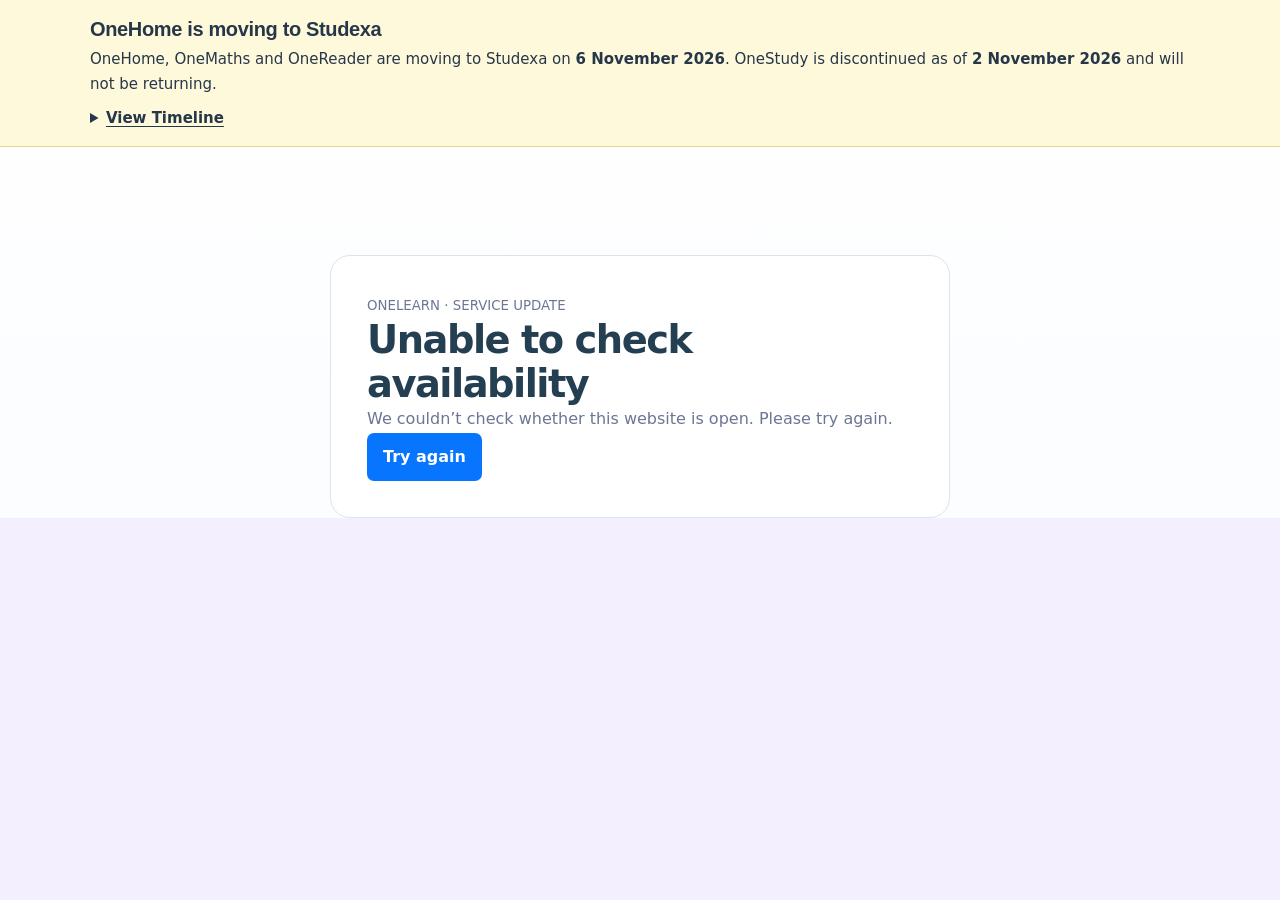
<file: index.html>
<!doctype html><html lang="en"><head><meta charset="utf-8"><meta name="viewport" content="width=device-width,initial-scale=1"><title>OneHome · Your learning space</title><link rel="icon" href="ui-home.svg"><link rel="stylesheet" href="home.css?v=11.1"><link rel="stylesheet" href="trio.css?v=11.1"><link rel="stylesheet" href="shared-world.css?v=11.1"><link rel="stylesheet" href="refresh.css?v=11.1"><style>#oh-move{background:#fff9dc;color:#263749;border-bottom:1px solid #e6d689;font:15px/1.55 system-ui,sans-serif;padding:16px max(20px,calc((100vw - 1100px)/2))}#oh-move h2{font:700 20px/1.3 system-ui;margin:0 0 5px;color:inherit}#oh-move p{color:inherit;margin:4px 0 10px}#oh-move summary{width:fit-content;cursor:pointer;font-weight:700;text-decoration:underline;text-underline-offset:3px}#oh-move summary:focus-visible{outline:3px solid #345674;outline-offset:3px}#oh-move ol{padding:0;margin:18px 0 18px 10px;list-style:none}#oh-move li{border-left:3px solid #efc800;position:relative;padding:0 0 18px 22px}#oh-move li:last-child{border-color:transparent;padding-bottom:0}#oh-move li:before{content:'';position:absolute;left:-10px;top:3px;width:11px;height:11px;background:#fbdc09;border:3px solid #fff395;border-radius:50%;box-sizing:content-box}#oh-move time{display:block;font-weight:700}#oh-move a{color:#254e72;text-decoration:underline}</style></head><body><section id="oh-move" aria-labelledby="oh-move-title"><h2 id="oh-move-title">OneHome is moving to Studexa</h2><p>OneHome, OneMaths and OneReader are moving to Studexa on <strong>6 November 2026</strong>. OneStudy is discontinued as of <strong>2 November 2026</strong> and will not be returning.</p><details><summary>View Timeline</summary><ol><li><time datetime="2026-11-02">2 November 2026</time>OneStudy is discontinued permanently. It will not move to Studexa.</li><li><time datetime="2026-11-03">3 November 2026</time>The original OneReader website closes. Reading continues as Studexa Reading.</li><li><time datetime="2026-11-04">4 November 2026</time>The original OneMaths website closes. Maths continues as Studexa Maths.</li><li><time datetime="2026-11-05">5 November 2026</time>The original OneHome hub closes.</li><li><time datetime="2026-11-06">6 November 2026</time>Transfer to Studexa: use your existing school account for Maths and Reading.</li></ol><p>Your Maths and Reading homework and saved progress stay with your existing school account.</p><a href="https://studexa-learning.github.io/Studexa-Maths/">Studexa Maths</a> · <a href="https://studexa-learning.github.io/Studexa-Reading/">Studexa Reading</a></details></section><div id="app"><p style="padding:40px">Opening ONE HOME…</p></div><div id="toast" role="status" aria-live="polite"></div><script src="config.js?v=11.1"></script><script defer src="legacy-status.js?v=timeline1" data-system="OneHome" data-source="startup.js?v=11.1" data-module="no" data-entry="home.mjs"></script></body></html>
</file>
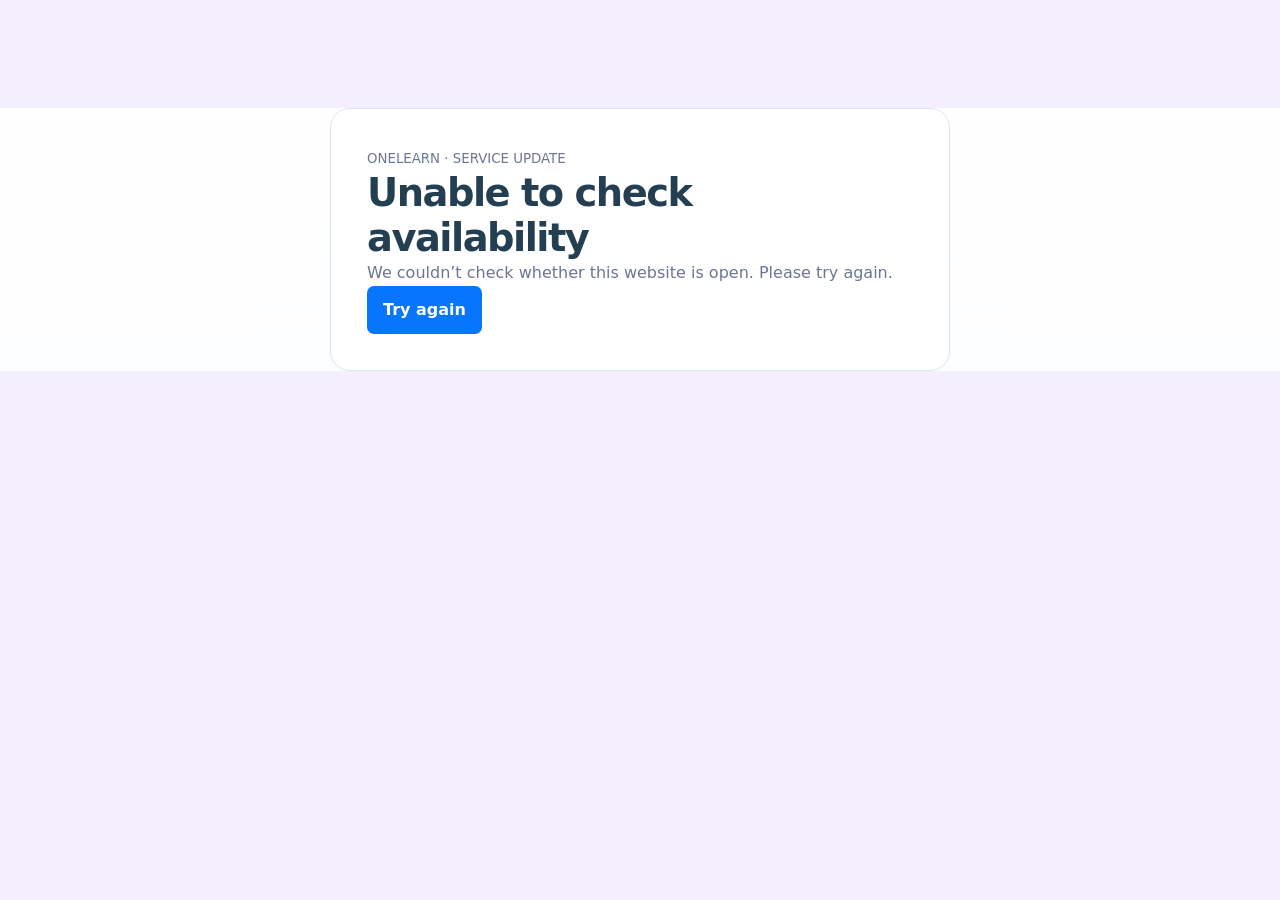
<file: home.html>
<!doctype html><html lang="en"><head><meta charset="utf-8"><meta name="viewport" content="width=device-width,initial-scale=1"><title>OneHome · Your learning space</title><link rel="icon" href="ui-home.svg"><link rel="stylesheet" href="home.css?v=11.1"><link rel="stylesheet" href="trio.css?v=11.1"><link rel="stylesheet" href="refresh.css?v=11.1"></head><body><div id="app"><p style="padding:40px">Opening ONE HOME…</p></div><div id="toast" role="status" aria-live="polite"></div><script src="config.js?v=11.1"></script><script defer src="legacy-status.js" data-system="OneHome" data-source="startup.js?v=11.1" data-module="no" data-entry="home.mjs"></script></body></html>
</file>
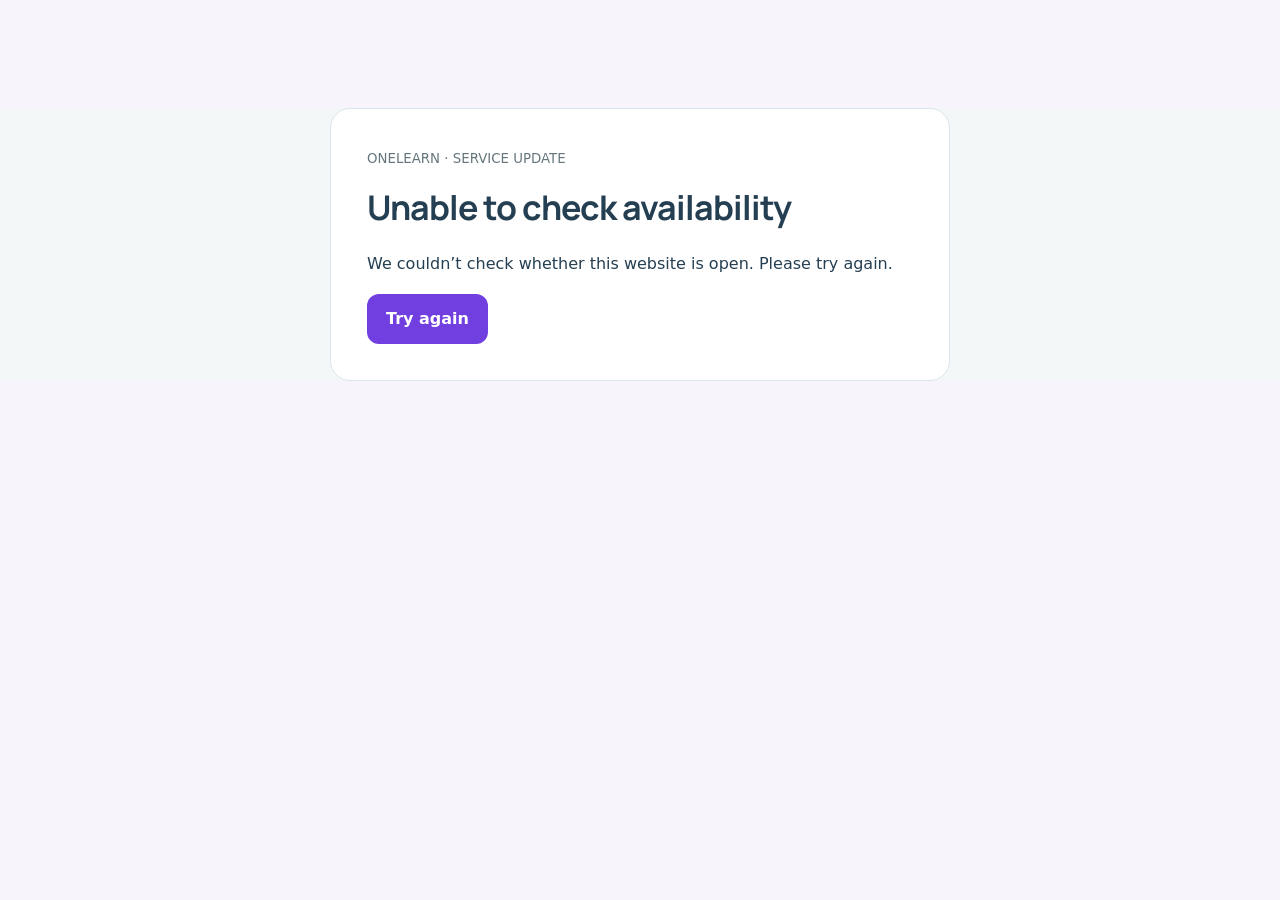
<file: legacy.html>
<!doctype html><html lang="en"><head><meta charset="utf-8"><meta name="viewport" content="width=device-width,initial-scale=1"><title>OneHome · Homework, made yours</title><link rel="icon" href="logo.svg"><link rel="stylesheet" href="styles.css"><link rel="stylesheet" href="platform.css"></head><body data-entry="app.mjs"><div id="app"></div><div id="toast" role="status"></div><script src="config.js"></script><script defer src="legacy-status.js" data-system="OneHome" data-source="boot.mjs" data-module="yes"></script></body></html>
</file>
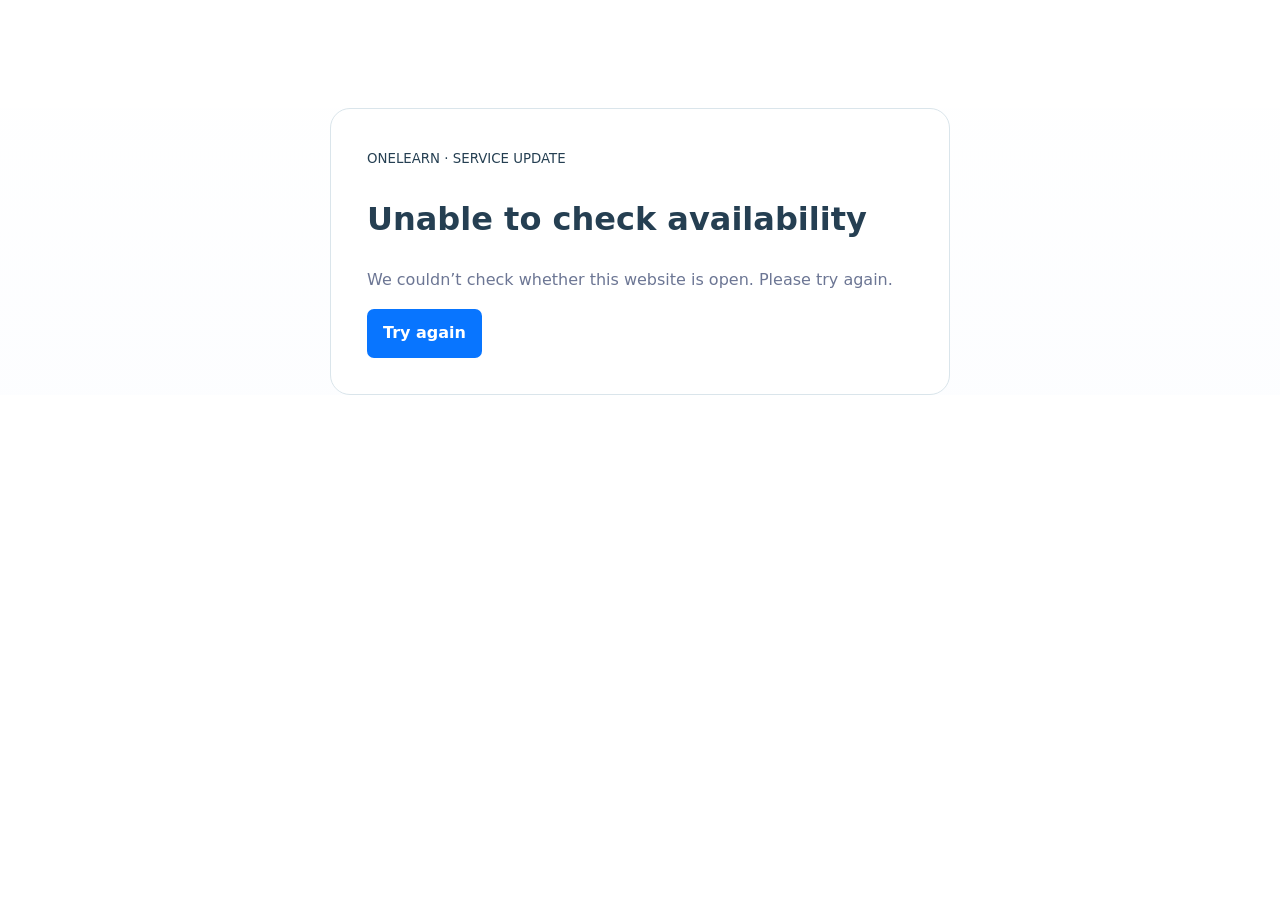
<file: setup.html>
<!doctype html><html lang="en-GB"><head><meta charset="utf-8"><meta name="viewport" content="width=device-width,initial-scale=1"><title>OneHome · School setup</title><link rel="icon" href="platform-logo.svg"><link rel="stylesheet" href="platform.css"><link rel="stylesheet" href="refresh.css?v=11"></head><body ><div id="app"></div><script src="config.js"></script><script defer src="legacy-status.js" data-system="OneHome" data-source="setup.mjs" data-module="yes"></script></body></html>
</file>
<file: home.css>
:root{font-family:'DM Sans',system-ui,sans-serif;color:#27133f;background:#f4efff;--purple:#6924e5;--muted:#706284;--line:#e7dcf7;--paper:#fff;--shadow:0 12px 40px #40206708}*{box-sizing:border-box}body{margin:0}button,input,select,textarea{font:inherit}button,a,input,select,textarea{touch-action:manipulation}button{cursor:pointer;border:0;border-radius:24px;padding:12px 20px;background:var(--purple);color:#fff;font-weight:600;transition:background .12s}button:hover{background:#5420b6}button:disabled{opacity:.5;cursor:not-allowed}button.secondary{background:#ede5ff;color:#5125a1}button.quiet{background:transparent;color:#573383;border:1px solid var(--line)}a{color:#6126c2}button:focus-visible,a:focus-visible,input:focus-visible,select:focus-visible,textarea:focus-visible{outline:3px solid #2d71d5;outline-offset:3px}h1,h2,h3,p{margin:0}h1{font-size:clamp(28px,3vw,43px);letter-spacing:-1.5px;line-height:1.15}h2{font-size:21px;letter-spacing:-.4px}h3{font-size:17px}p{line-height:1.65;color:var(--muted)}small,.muted{color:var(--muted)}.shell{display:grid;grid-template-columns:230px minmax(0,1fr);min-height:100vh}.side{padding:25px 16px;background:#eee7fb;border-right:1px solid #e4d7f7;display:flex;flex-direction:column;gap:28px;position:sticky;top:0;height:100vh}.brand{width:175px;max-height:135px;object-fit:contain;display:block;margin:0 auto}.side nav{display:grid;gap:7px}.side nav button{text-align:left;border-radius:15px;color:#634c85;background:transparent;font-weight:500;padding:13px 12px;display:flex;align-items:center;gap:12px}.side nav button.active{background:#dfcffb;color:#49209c;font-weight:700}.icon{width:24px;height:24px;vertical-align:middle;flex-shrink:0}.side small{margin-top:auto;font-size:12px;line-height:1.6}.main{padding:28px 35px 50px;max-width:1550px;width:100%;margin:auto}.top{display:flex;justify-content:space-between;align-items:center;gap:14px;margin-bottom:32px}.top .actions{display:flex;align-items:center;gap:8px}.avatar{width:40px;height:40px;background:#e4d1ff;border-radius:50%;display:grid;place-items:center}.eyebrow{font-size:12px;letter-spacing:1.8px;text-transform:uppercase;color:#77519e;font-weight:700}.page-title{margin:12px 0 25px;display:flex;justify-content:space-between;gap:18px;align-items:center}.page-title p{margin-top:8px}.grid{display:grid;grid-template-columns:repeat(2,minmax(0,1fr));gap:20px}.three{grid-template-columns:repeat(3,minmax(0,1fr))}.card{padding:25px;background:var(--paper);border:1px solid #ffffff;border-radius:24px;box-shadow:var(--shadow);min-width:0}.card h2,.card h3{margin-bottom:12px}.card p+button,.card p+a{margin-top:15px}.stat{display:flex;align-items:center;gap:17px}.stat strong{display:block;font-size:36px}.stat img{width:45px;height:45px;background:#eee4ff;border-radius:16px;padding:8px}.service{display:flex;align-items:center;gap:22px;background:linear-gradient(120deg,#e9dbff,#f7f1ff);min-height:205px;border:1px solid white}.service.maths{background:linear-gradient(120deg,#dfeafb,#eee5ff)}.service>img{width:84px;height:84px;padding:17px;background:#ffffff88;border-radius:23px}.service h2{font-size:28px}.service button{margin-top:18px}.stack{display:grid;gap:20px}.space{margin-top:22px}.row{display:flex;align-items:center;justify-content:space-between;gap:15px;padding:15px 0;border-bottom:1px solid #f0e9f9}.row:last-child{border-bottom:0}.row b{display:block}.badge{display:inline-block;border-radius:16px;background:#eee4ff;color:#5c299e;font-size:12px;padding:6px 11px;font-weight:600}.badge.green{background:#e4f6ed;color:#216647}.badge.amber{background:#fff1d5;color:#805415}.notice{background:#ece3fa;border:1px solid #decdf2;border-radius:16px;padding:16px 20px;color:#563c75;line-height:1.6;margin:16px 0}.warning{background:#fff4dc;color:#73531e}.table-scroll{overflow:auto}table{width:100%;border-collapse:collapse;font-size:14px}th,td{text-align:left;padding:14px 10px;border-bottom:1px solid #eee7f5;vertical-align:top}th{font-weight:600;color:#745c91;background:#faf7ff;white-space:nowrap}.form-grid{display:grid;grid-template-columns:1fr 1fr;gap:18px}label{display:block;font-size:14px;font-weight:600;color:#58436e;margin-bottom:7px}input,select,textarea{width:100%;padding:12px 14px;border:1px solid #dbcee9;background:white;color:#2e1a42;border-radius:12px;margin:6px 0 12px}input[type=checkbox],input[type=radio]{width:auto;margin:0 9px 0 0;accent-color:var(--purple)}textarea{min-height:110px;resize:vertical}.choices label{border:1px solid var(--line);border-radius:13px;padding:15px;font-weight:400;margin:10px 0;display:flex;align-items:center;cursor:pointer}.toolbar{display:flex;gap:10px;align-items:center;flex-wrap:wrap}.toolbar select,.toolbar input{width:auto;margin:0}.book-grid{display:grid;grid-template-columns:repeat(auto-fill,minmax(220px,1fr));gap:16px}.book{padding:21px}.cover{height:100px;border-radius:17px;background:linear-gradient(125deg,#d9c5f9,#ece5ff);display:flex;align-items:center;justify-content:space-between;padding:22px;margin-bottom:16px;font-size:26px;font-weight:700;color:#7954a8}.cover img{width:50px;height:50px}.book h3{line-height:1.4;min-height:50px}.book .badge{margin:9px 0}.reading-layout{display:grid;grid-template-columns:minmax(0,2fr) minmax(250px,1fr);gap:24px}.reading-paper{font-family:Georgia,serif;font-size:21px;line-height:1.9;background:#fffaf0;padding:40px;border-radius:20px;white-space:pre-line;color:#2d2534;max-width:74ch;margin:20px auto}.reading-paper.guide{background-image:linear-gradient(transparent 45%,#e4d4fa55 45%,#e4d4fa55 55%,transparent 55%);background-attachment:fixed}.bar{height:9px;border-radius:9px;background:#e9ddf9;overflow:hidden;margin:13px 0}.bar span{display:block;background:#9762d2;height:100%;border-radius:9px}.login{max-width:950px;margin:8vh auto;padding:30px;display:grid;grid-template-columns:1fr 1fr;gap:45px;align-items:center}.login .brand{width:240px;max-height:220px;margin:0 0 35px}.login h1{font-size:45px}.login form{padding:35px}.tabs{display:flex;gap:7px;margin-bottom:22px}.tabs button{flex:1}.empty{text-align:center;padding:35px;color:#7a658e}.footer{font-size:12px;margin-top:26px;color:#8b779e}#toast{position:fixed;bottom:22px;left:50%;transform:translateX(-50%);max-width:90vw;padding:16px 24px;background:#322143;color:white;border-radius:15px;box-shadow:0 6px 35px #0002;z-index:100;display:none}#toast.show{display:block}.feedback{padding:18px;background:#ece4fa;border-radius:15px;margin-top:16px}.mobile-menu{display:none}.assessment{max-width:950px;margin:auto}.assessment .passage{background:#fff9ef;padding:25px;line-height:1.8;white-space:pre-line;border-radius:15px;margin:20px 0}.question{border-top:1px solid var(--line);padding:22px 0}.hint{font-size:13px}.task-items{max-height:280px;overflow:auto;padding:12px;background:#faf7ff;border-radius:12px}.task-items label{font-weight:400;padding:7px}.kpis{margin-bottom:22px}.pill-link{display:inline-flex;align-items:center;gap:8px}.no-margin{margin:0}.privacy{font-size:12px;line-height:1.6}.demo-bar{background:#42205e;color:white;padding:8px 20px;display:flex;gap:12px;align-items:center;justify-content:center;flex-wrap:wrap;font-size:13px}.demo-bar button{padding:5px 12px;font-size:12px}.error{color:#9a2448}.success{color:#216647}
@media(max-width:1050px){.shell{grid-template-columns:185px minmax(0,1fr)}.main{padding:22px}.side{padding:20px 10px}.brand{width:145px}.three{grid-template-columns:1fr}.reading-layout{grid-template-columns:1fr}.service{flex-direction:column;align-items:flex-start}.top{align-items:flex-start}.top .actions{flex-wrap:wrap;justify-content:flex-end}}
@media(max-width:720px){.shell{display:block}.side{display:none;position:fixed;width:230px;z-index:20;box-shadow:15px 0 40px #30145435}.side.open{display:flex}.mobile-menu{display:inline-block}.main{padding:18px 15px 35px}.grid,.form-grid,.login{grid-template-columns:1fr}.login{margin:20px auto;gap:25px;padding:20px}.login h1{font-size:33px}.login .brand{width:175px;max-height:140px;margin-bottom:15px}.top{margin-bottom:20px}.top .school-label{max-width:150px}.page-title{display:block}.page-title button{margin-top:12px}.card{padding:20px;border-radius:20px}.reading-paper{padding:24px;font-size:20px}.service{flex-direction:row;align-items:center}.service>img{width:62px;height:62px;padding:10px}.service h2{font-size:24px}.toolbar{align-items:stretch}.toolbar input,.toolbar select{max-width:100%;flex:1}.top .actions small{display:none}}
@media(prefers-reduced-motion:reduce){*{transition:none!important;scroll-behavior:auto!important}}
.main{margin:0 auto}.brandbox{width:190px;height:155px;overflow:hidden;position:relative;flex-shrink:0;mix-blend-mode:multiply}.brandbox .brand{position:absolute;width:330px;height:330px;max-height:none;left:-70px;top:-85px}.side{gap:18px}.reading-layout>.stack{align-content:start}.login .brand{mix-blend-mode:multiply}@media(max-width:1050px){.brandbox{width:165px}.brandbox .brand{left:-82px}}

dialog{border:1px solid #e3d5f2;border-radius:24px;max-width:850px;width:90vw;max-height:85vh;padding:30px;color:#27133f}dialog::backdrop{background:#24133880}dialog p{white-space:pre-line;margin:18px 0}dialog h2{margin:18px 0}dialog details{margin:12px 0;padding:12px;background:#f4effb;border-radius:12px}
</file>
<file: trio.css>
:root{--purple:#665084;--muted:#655d70;--paper:#fffefa;--line:#e4dfeb;--shadow:0 5px 22px #42325305}body{background:#f6f4f8;color:#302b39}.side{background:#eeebf3;border-color:#e4dfeb}.main{padding:34px 42px 55px}.card{border:1px solid #e6e1e9;box-shadow:none;padding:28px}.grid,.stack{gap:24px}.space{margin-top:26px}.service{background:#eee8f5;min-height:220px}.service.maths{background:#e9eef5}.side nav button.active{background:#ded5ea;color:#49395f}.side nav button{color:#53485e}.product-brand{display:grid;grid-template-columns:48px 1fr;gap:3px 10px;text-decoration:none;color:#49365f;padding:12px 2px}.product-brand img{width:45px;height:45px;grid-row:span 2}.product-brand b{font-size:21px;align-self:end}.product-brand small{font-size:11px;margin:0}.question-layout{display:grid;grid-template-columns:minmax(0,1fr) 295px;gap:28px;align-items:start}.question-layout .assessment{width:100%;padding:38px}.math-prompt{white-space:pre-line;font-size:25px;line-height:1.65;margin:35px 0!important}.choices{display:grid;grid-template-columns:1fr 1fr;gap:12px}.choices label{margin:0;min-height:64px;background:#faf9fc}.assessment form>button{margin-top:24px}.feedback.correct{background:#e7f2e9;color:#275b37;border:1px solid #c6dfcc}.feedback.correct p{color:#365d40}.pet-card{display:flex;flex-direction:column;align-items:center;gap:14px}.pet-art{position:relative;max-width:200px}.pet-art>img{width:100%;max-height:175px}.pet-accessory{display:block;text-align:center;border-radius:20px;padding:6px 12px;color:#38313f;font-size:12px}.balance{padding:17px;background:#f0ebf6;border-radius:18px}.balance strong{display:block;font-size:36px;margin:6px 0}.balance small{display:block}.reward-art{height:70px;display:grid;place-items:center;border-radius:16px;margin-bottom:18px}.reward-art .icon{width:35px;height:35px}.reward small{line-height:1.5;display:block;min-height:44px}.confetti{position:fixed;top:22%;left:42%;font-size:35px;color:#649376;pointer-events:none;animation:celebrate 1s ease-out forwards;z-index:200}@keyframes celebrate{to{transform:translateY(-75px);opacity:0}}.reading-paper{max-width:65ch}.footer{color:#6a5f75}.book .cover{background:#e6dfed;color:#675577}.top{margin-bottom:42px}.eyebrow{color:#75618a}.badge{background:#eee9f4;color:#564365}button.secondary{background:#eae4f1;color:#514160}button:hover{background:#534267}.notice{background:#f0ebf6;color:#4f435c}.login{align-items:start}.login .stack{gap:8px}.login .stack label{margin:0}.login .stack input{margin-bottom:0}.login .stack button{width:100%}body[data-product=OneMaths]{--purple:#526981}body[data-product=OneMaths] .side{background:#eaf0f3}body[data-product=OneMaths] .side nav button.active{background:#d8e3ec}body[data-product=OneMaths] .badge{background:#e5edf3;color:#3e546b}body[data-product=OneReader]{--purple:#657761}body[data-product=OneReader] .side{background:#edf0e9}body[data-product=OneReader] .side nav button.active{background:#dce5d8}body[data-product=OneReader] .badge{background:#e8eee3;color:#41573b}@media(max-width:1100px){.main{padding:25px}.question-layout{grid-template-columns:1fr}.question-layout>aside{grid-template-columns:1fr 1fr}.question-layout .pet-art>img{max-height:115px}}@media(max-width:720px){.main{padding:18px 15px}.question-layout>aside,.choices{grid-template-columns:1fr}.question-layout .assessment{padding:22px}.math-prompt{font-size:21px;margin:24px 0!important}.card{padding:21px}.grid{gap:18px}.service{min-height:190px}.top{margin-bottom:24px}.actions .badge{display:none}}@media(prefers-reduced-motion:reduce){.confetti{display:none!important}}

.buddy-drawing{position:relative;width:180px;height:180px;margin:0 auto 18px;flex-shrink:0}.buddy-drawing>img{position:absolute;inset:0;width:100%;height:100%;object-fit:contain}.buddy-drawing .outfit-layer{pointer-events:none}.reward .buddy-drawing{width:155px;height:155px}.task-items details{padding:12px;border-bottom:1px solid #ddd}.task-items details p{max-height:140px;overflow:auto}.pet-card>div:last-child{width:100%}.pet-card .toolbar{gap:8px}.pet-card button{font-size:13px}#annualAnswer button{margin-top:20px}


.buddy-grid{display:grid;grid-template-columns:repeat(auto-fill,minmax(130px,1fr));gap:16px}.buddy-choice{display:flex;flex-direction:column;align-items:center;gap:12px;padding:16px;white-space:normal;min-height:180px}.buddy-choice img{width:115px;height:115px}.buddy-choice span{line-height:1.4;overflow-wrap:anywhere}.buddy-choice[aria-pressed=true]{outline:3px solid #7d709a;background:#ece5f4}.pet-card{gap:24px!important;align-items:center}.pet-card h2{overflow-wrap:anywhere}.pet-card>.buddy-drawing{width:160px!important;max-width:100%}.selection-list{max-height:360px;overflow:auto;display:grid;gap:12px;margin-top:18px}.selection-list label{display:flex;flex-wrap:wrap;align-items:center;gap:10px;padding:12px;border-bottom:1px solid #eee}.selection-list small{color:#5b5b62}.advent-banner{background:#e6eee7;color:#304b40;border:2px solid #acbeb0;border-radius:24px;padding:28px;text-align:center;position:relative}.advent-banner>span{font-size:30px;letter-spacing:18px;color:#8e5b4e}.advent-grid{display:grid;grid-template-columns:repeat(5,minmax(0,1fr));gap:15px}.advent-door{min-height:120px;background:#f3e7db;color:#624d43;border:1px solid #d6bda8;border-radius:16px;display:flex;flex-direction:column;align-items:center;justify-content:center;gap:10px;white-space:normal}.advent-door strong{font-size:29px}.advent-door span{font-size:13px}.advent-door:disabled{opacity:1;background:#f0efeb;color:#6b6966}.advent-door:not(:disabled){outline:3px solid #668775;background:#e4eee5;color:#304b40}.advent-door:last-child{background:#eadfae;color:#5f5031}.reading-paper{max-width:70ch;margin-inline:auto}body[data-reading-width=narrow] .reading-paper{max-width:48ch}body[data-reading-font=serif] .reading-paper{font-family:Georgia,serif}body[data-reading-font=mono] .reading-paper{font-family:Consolas,monospace}body[data-reading-letters=wide] .reading-paper{letter-spacing:.06em}body[data-motion=off] *,body[data-motion=off] *::before,body[data-motion=off] *::after{animation:none!important;transition:none!important;scroll-behavior:auto!important}button:focus-visible,input:focus-visible,select:focus-visible{outline:3px solid #77628c;outline-offset:3px}.main{min-width:0}#rosterSummary{max-height:550px;overflow:auto}
@media(max-width:720px){.advent-grid{grid-template-columns:repeat(3,minmax(0,1fr));gap:10px}.advent-door{min-height:100px}.pet-card{flex-direction:column}.buddy-grid{grid-template-columns:repeat(2,minmax(0,1fr))}.buddy-choice{min-width:0}.toolbar select{max-width:100%}}


body[data-advent=open] .side nav [data-view=advent]{border:2px solid #94aa99;background:#e4eee5;color:#304b40}body[data-advent=open] .side nav [data-view=advent]::after{content:"✦";color:#946948;margin-left:auto}

.book .secondary{margin-top:auto}.book h3{overflow-wrap:anywhere}.book-grid .book{display:flex;flex-direction:column;gap:10px}.task-items>label[hidden]{display:none!important}.toolbar>label{min-width:120px}.toolbar input,.toolbar select{max-width:250px}dialog{max-width:900px;max-height:85vh;overflow:auto}

#gcseShelf{color:#fff}

/* v7 student and teacher workspace */
.nav-extra{margin-top:16px;border-top:1px solid #ddd;padding-top:14px}.nav-extra summary{padding:12px;cursor:pointer;font-size:13px}.card h2{line-height:1.2}.card h3{line-height:1.35}.skill details{margin-top:auto}.skill .row{align-items:flex-start;gap:8px}.skill .row span{font-size:13px}.skill button{padding:9px 14px}.message-history{max-height:620px;overflow:auto}.message{padding:16px;margin-bottom:12px;border-radius:16px;background:#f2eef8;white-space:pre-wrap;overflow-wrap:anywhere}.message.teacher{background:#e9f1e6}.message small{display:block}.lesson{max-width:850px}.lesson p{line-height:1.8}.joke{font-size:20px;line-height:1.6;min-height:48px}.practice-graph{width:100%;max-width:360px;height:200px}.selection-list{max-height:420px;overflow:auto}.product-brand img{background:none}.login .brand{object-fit:contain;max-width:340px;width:100%;height:auto}#mathEditor textarea{width:100%}.side nav{max-height:calc(100vh - 210px);overflow:auto}.book .cover{background:linear-gradient(140deg,#e0d4f0,#f6f0e8);border-left:8px solid #8e6db7}.book:nth-child(3n+1) .cover{background:#dfebdf;border-color:#789573}.book:nth-child(3n+2) .cover{background:#dce9f4;border-color:#7896b4}button:focus-visible,input:focus-visible,select:focus-visible,textarea:focus-visible,summary:focus-visible{outline:3px solid #8151c9;outline-offset:3px}@media(max-width:650px){.toolbar{gap:12px}.toolbar label,.toolbar input,.toolbar select{max-width:100%;width:100%}.grid.three{grid-template-columns:1fr}.message-history{max-height:420px}.side nav{max-height:none}.card{padding:20px}.form-grid{grid-template-columns:1fr}}
</file>
<file: shared-world.css>
body[data-universal-theme],body[data-universal-theme] .shell,body[data-universal-theme] .r8-shell,body[data-universal-theme] .m9-shell{background:var(--os-background)!important}
.os-room{height:225px;position:relative;background-image:url('buddy-rooms.png');background-size:200% 200%;background-position:var(--room-x,0%) var(--room-y,0%);border-radius:20px;overflow:hidden}
.os-room-label{position:absolute;top:12px;left:12px;background:#fff9edeb;color:#363c35;padding:6px 10px;border-radius:12px;font-size:12px}
.os-room-buddy{position:absolute;width:115px;height:120px;object-fit:contain;right:16%;bottom:5%}
.os-companion{position:absolute;right:3%;bottom:8%;font-size:48px;filter:drop-shadow(0 4px 3px #0004)}
.os-pet-preview,.os-theme-preview{height:150px;border-radius:18px;display:grid;place-items:center;background:#f2efe6;font-size:72px}
.os-theme-preview span{font-size:16px;color:#25372f;background:#ffffffba;padding:12px;border-radius:12px}
.os-corner-toggle{position:fixed;right:16px;bottom:16px;z-index:30;background:#294e3e;color:#fff;border:1px solid #ffffff70;border-radius:24px;padding:11px 17px;box-shadow:0 5px 20px #0002;font:600 13px system-ui;cursor:pointer}
.os-corner-dialog{border:1px solid #dedfd5;border-radius:24px;max-width:min(470px,92vw);width:470px;background:#faf9f4;color:#293b32;padding:22px;box-shadow:0 25px 80px #0004}
.os-corner-dialog::backdrop{background:#172e2566;backdrop-filter:blur(4px)}.os-corner-dialog p{line-height:1.6}.os-close{float:right}.os-corner-dialog h2{margin-bottom:18px}
@media print{#os-shared-corner{display:none}}

.os-room[data-free="true"]{background-image:linear-gradient(145deg,#e5e7d5,#d5dfcb);background-size:100% 100%}.os-room[data-free="true"]::before{content:"";position:absolute;right:8%;bottom:5%;width:65%;height:38%;border-radius:50%;background:#b6c5a6;box-shadow:inset 0 6px 15px #ffffff50}.os-companion{width:65px;height:65px}.os-pet-preview img{max-width:130px;max-height:125px}
</file>
<file: refresh.css>
:root{--ink:#111a39;--muted:#6c7694;--accent:#0875ff;--line:#e5eaf3;--ui-tint:#f9fbff}
html{background:#fff}body,body.m9-student,body.reader-student,body[data-product]{margin:0;color:var(--ink);background:linear-gradient(#fff,var(--ui-tint)) fixed!important;font-family:Arial,Helvetica,sans-serif!important;font-size:15px}
*{box-sizing:border-box}button,input,select,textarea{font:inherit}button,.button{border-radius:7px!important;background:var(--accent);border:1px solid transparent;padding:10px 15px;color:white;font-weight:600;cursor:pointer;box-shadow:none!important}button:hover,.button:hover{filter:brightness(.96)}button:disabled{opacity:.6;cursor:default}
button.secondary,button.soft,.button.soft{background:#fff;color:var(--accent);border-color:#d7e5fb}button.quiet{background:transparent;color:var(--muted);border-color:transparent}a{color:var(--accent)}button:focus-visible,a:focus-visible,summary:focus-visible,input:focus-visible,select:focus-visible,textarea:focus-visible{outline:3px solid #8bc2ff;outline-offset:3px}
.ui-header{display:flex;align-items:center;gap:32px;min-height:84px;border-bottom:1px solid var(--line);background:#fff;padding:0 max(28px,calc((100vw - 1320px)/2));position:relative;z-index:25}
.ui-brand-link{text-decoration:none;color:var(--ink);flex-shrink:0}.ui-brand{display:inline-flex;align-items:center;gap:9px;font-size:25px;font-weight:700;letter-spacing:-1px;color:#15213a}.ui-brand b{color:#1685ff}
.brand-symbol{display:inline-block;flex-shrink:0;width:44px;height:45px;background-image:url('brand-reference.png');background-repeat:no-repeat;background-size:768px 432px}
.brand-onehome{background-position:-490px -240px}.brand-onereader{background-position:-596px -240px}.brand-onemaths{background-position:-495px -346px}.brand-onestudy{background-position:-610px -343px}
.ui-nav{display:flex;align-items:center;gap:7px;flex:1;min-width:0}.ui-nav-link{background:transparent!important;color:#57627c!important;padding:32px 9px!important;white-space:nowrap;border-radius:0!important;border:0!important;border-bottom:3px solid transparent!important;font-size:13px}
.ui-nav-link.active{color:var(--ink)!important;border-bottom-color:var(--accent)!important}.ui-more{position:relative;font-size:13px;color:#57627c}.ui-more summary{cursor:pointer;padding:25px 8px}.ui-more>div,.ui-account>div{position:absolute;right:0;top:100%;background:#fff;border:1px solid var(--line);border-radius:10px;box-shadow:0 14px 35px #15213a15;min-width:220px;padding:12px;z-index:60}
.ui-more>div button{display:block!important;text-align:left;width:100%;padding:13px!important;border:0!important;border-radius:5px!important}
.ui-header-actions{display:flex;gap:18px;align-items:center}.ui-back{display:flex;gap:6px;align-items:center;text-decoration:none;font-size:11px;color:#58617a;white-space:nowrap;border:1px solid var(--line);padding:7px;border-radius:5px}.ui-back .ui-icon{width:14px;height:14px}
.ui-account{position:relative}.ui-account summary{display:flex;align-items:center;gap:9px;cursor:pointer;white-space:nowrap;font-size:13px}.ui-account>div{display:grid;gap:10px;font-size:13px}.ui-account small{color:var(--muted)}.ui-avatar{background:#eef0fa;width:33px;height:33px;border-radius:50%;display:grid;place-items:center;color:#5b6082;font-weight:600;font-size:12px}.ui-mobile{display:none}
.ui-content{max-width:1320px;margin:0 auto;padding:44px 28px 64px;min-height:calc(100vh - 150px)}.ui-footer{max-width:1320px;margin:auto;padding:20px 28px;border-top:1px solid var(--line);color:var(--muted);font-size:11px;display:flex;justify-content:space-between}
.page-title,.greeting{margin:0 0 30px!important;display:flex;justify-content:space-between;align-items:center;gap:20px}.page-title h1,.greeting h1{font-family:Arial,Helvetica,sans-serif!important;font-size:34px!important;letter-spacing:-1px;color:var(--ink);margin:0 0 10px!important;font-weight:700}.page-title p,.greeting p{margin:0;color:var(--muted);line-height:1.6}.eyebrow{display:none}.greeting{display:block}
h2,h3,h4{color:var(--ink);font-family:Arial,Helvetica,sans-serif!important;letter-spacing:-.35px}h2{font-size:20px}h3{font-size:16px}p,small{line-height:1.65}p{color:var(--muted)}.card,.ui-app-card,.notice{background:#fff!important;border:1px solid var(--line)!important;border-radius:10px!important;padding:24px!important;box-shadow:none!important}
.card h2:first-child,.card h3:first-child{margin-top:0}.space{margin-top:22px}.grid,.form-grid{display:grid;grid-template-columns:repeat(2,minmax(0,1fr));gap:20px}.grid.three,.stats{grid-template-columns:repeat(3,minmax(0,1fr))}.stack{display:grid;gap:20px;align-content:start}
.ui-app-cards{display:grid;grid-template-columns:repeat(3,minmax(0,1fr));gap:20px;margin-bottom:26px}.ui-app-card{display:block;text-decoration:none;color:var(--ink);padding:28px!important;transition:border-color .15s}.ui-app-card:hover{border-color:#accbff!important}.ui-app-card h2{font-size:24px;margin:18px 0 8px}.ui-app-card p{min-height:48px;margin:0 0 16px}.ui-text-link{display:flex;gap:8px;align-items:center;color:var(--accent);font-size:14px;font-weight:600}
.ui-icon{width:24px;height:24px;object-fit:contain;vertical-align:middle;flex-shrink:0}.ui-app-card .brand-symbol{transform:scale(1.3);transform-origin:top left;margin-bottom:12px}.ui-text-link .ui-icon{width:17px;height:17px}
.ui-columns{display:grid;grid-template-columns:minmax(0,2.25fr) minmax(250px,1fr);gap:22px}.ui-kpis{display:grid;grid-template-columns:repeat(3,minmax(0,1fr));gap:18px;margin-bottom:24px}.ui-kpi{display:flex;gap:16px;align-items:center}.ui-kpi .ui-icon{width:44px;height:44px}.ui-kpi strong{font-size:29px;display:block}.ui-kpi small{color:var(--muted)}
.ui-point-total{font-size:37px;font-weight:700;color:var(--ink)}.ui-balance-line{display:flex;align-items:center;gap:18px;padding:12px 0}.ui-balance-line .ui-icon{width:44px;height:44px}.ui-balance-line strong{display:block;font-size:30px}.ui-balance-line small{color:var(--muted)}.ui-date{color:var(--muted);text-transform:uppercase;letter-spacing:.6px;font-size:11px;margin-bottom:13px}
.ui-subjects{display:grid;grid-template-columns:repeat(2,minmax(0,1fr));gap:15px;margin-bottom:24px}.ui-subject{display:flex;align-items:center;gap:16px;text-align:left!important;background:#fff!important;border:1px solid var(--line)!important;color:var(--ink)!important;padding:19px!important}.ui-subject .ui-icon{width:44px;height:44px}.ui-subject small{display:block;color:var(--muted);font-weight:400;margin-top:3px}
.ui-reward-grid{display:grid;grid-template-columns:repeat(3,minmax(0,1fr));gap:22px;margin-top:24px}.ui-reward-preview{height:130px;border-radius:7px;display:flex;align-items:center;justify-content:center;gap:12px;color:#263958}.ui-reward-preview .ui-icon{width:48px;height:48px}.ui-reward small{display:block;min-height:48px}.ui-profile-badge{padding:8px;border-radius:6px;background:#f0f5ff;color:#235cb4;font-size:12px}
table{width:100%;border-collapse:collapse;font-size:13px}th{background:#f6f8fc;color:#596681;font-weight:600;text-align:left;padding:13px 12px}td{padding:14px 12px;border-bottom:1px solid #edf0f6;color:var(--ink)}.table-scroll{overflow:auto;max-width:100%}.row,.list-row{border-bottom-color:var(--line)!important}.row:last-child,.list-row:last-child{border-bottom:0}.pill,.badge{background:#edf4ff!important;color:#2760ad!important;border:0!important;border-radius:5px!important}
label{color:#45516a;font-size:13px}input,select,textarea{border:1px solid #dbe2ed!important;border-radius:6px!important;background:#fff;color:var(--ink);padding:11px;max-width:100%}input[type=checkbox],input[type=radio]{accent-color:var(--accent)}.toolbar{display:flex;gap:14px;flex-wrap:wrap;align-items:end}.toolbar>label{flex:1;min-width:120px}.toolbar input,.toolbar select{width:100%}
.book-grid,.cards,.room-grid{display:grid;grid-template-columns:repeat(3,minmax(0,1fr));gap:20px}.book-cover{border-radius:5px!important}.demo-bar{background:#edf4ff!important;color:#415a7c!important;font-size:11px;padding:7px 20px!important;text-align:center}.demo-bar button{padding:4px 9px!important;font-size:11px!important;background:white!important;color:#1767cd!important;margin-left:8px}
dialog{max-width:min(90vw,720px);border:1px solid var(--line);border-radius:12px;padding:25px;box-shadow:0 20px 80px #1c335633}dialog::backdrop{background:#17244066}.login{font-family:Arial,Helvetica,sans-serif;max-width:1000px}.login .brand-symbol{margin-right:5px}.login h1{font-family:Arial,Helvetica,sans-serif!important;font-size:38px!important}.ui-content .pet-card,.ui-content .m9-buddy,.ui-content .reader-buddy,.os-room,#os-shared-corner{display:none!important}
.m9-layout,.m9-home-grid,.reader-home-grid,.home-grid{display:grid;grid-template-columns:minmax(0,2fr) minmax(240px,1fr);gap:22px}.m9-student .ui-content{padding-top:44px!important}.reader-student .ui-header,.m9-student .ui-header{background:#fff!important}
.reader-main,.reader-page,.reading-page{font-family:inherit}.progress-line,.meter{background:#edf0f6;border-radius:20px;height:7px;overflow:hidden}.progress-line>span,.meter>span{background:var(--accent);display:block;height:100%}.ui-content .reader-book-art{max-width:100%}.ui-content [hidden]{display:none!important}
@media(min-width:1300px){.ui-header{gap:34px}.ui-nav{gap:12px}}
@media(max-width:1100px){.ui-header{padding:0 20px;gap:16px}.ui-nav-link{padding:28px 5px!important;font-size:12px}.ui-back span,.ui-person{display:none}.ui-brand{font-size:23px}.ui-content{padding:30px 22px}.ui-header-actions{gap:10px}}
@media(max-width:800px){.ui-header{min-height:73px;flex-wrap:wrap;gap:12px;padding:12px 18px}.ui-mobile{display:block!important;margin-left:auto}.ui-header-actions{margin-left:0}.ui-nav{display:none;order:5;flex-basis:100%;flex-wrap:wrap;gap:4px}.ui-nav.open{display:flex}.ui-nav-link{padding:12px!important}.ui-more summary{padding:12px}.ui-more>div{left:0;right:auto}.ui-content{padding:28px 18px 42px}.page-title h1,.greeting h1{font-size:28px!important}.page-title{align-items:flex-start;flex-wrap:wrap}.ui-app-cards,.ui-columns,.grid,.home-grid,.m9-layout,.reader-home-grid{grid-template-columns:1fr}.ui-app-card p{min-height:0}.ui-app-card{padding:22px!important}.ui-app-cards{gap:13px}.ui-app-card .brand-symbol{float:left;margin-right:22px;transform:scale(1)}.ui-app-card h2{margin:0 0 6px}.ui-app-card p{margin:0 0 10px}.ui-reward-grid,.book-grid,.cards,.room-grid{grid-template-columns:repeat(2,minmax(0,1fr))}.ui-kpis{gap:10px}.ui-kpi{padding:14px!important;display:block}.ui-kpi strong{font-size:24px}.ui-kpi .ui-icon{width:30px;height:30px}.card{padding:20px!important}.ui-footer{padding:18px;gap:15px}}
@media(max-width:450px){.ui-reward-grid,.book-grid,.cards,.room-grid,.ui-subjects{grid-template-columns:1fr}.ui-brand{font-size:21px}.ui-subjects{gap:10px}.ui-account>div{max-width:85vw}.ui-kpis small{font-size:11px}.grid.three,.stats{grid-template-columns:1fr}.ui-footer span{display:none}.table-scroll{max-width:calc(100vw - 76px)}}
@media(prefers-reduced-motion:reduce){*{scroll-behavior:auto!important;animation:none!important;transition:none!important}}


.ui-current-book{display:flex;gap:25px;align-items:center}.ui-current-book .r8-cover{width:140px;min-width:140px;height:210px}.ui-current-book>div:last-child{flex:1}.ui-subject{width:100%;margin-bottom:8px}.ui-content .m9-heading h1{font-family:Arial;font-size:32px}.ui-content .m9-kicker{display:none}.ui-content .m9-skill-grid{gap:18px}@media(max-width:500px){.ui-current-book{align-items:flex-start}.ui-current-book .r8-cover{width:95px;min-width:95px;height:145px}.ui-current-book h2{font-size:18px}}
body,body.m9-student,body[data-r8-theme]{--ink:#111a39!important;--muted:#6c7694!important;--accent:#0875ff!important;--line:#e5eaf3!important}
.brand-symbol{height:35px}.brand-onehome{background-position:-490px -241px}.brand-onereader{background-position:-596px -242px}.brand-onemaths{height:33px;background-position:-495px -347px}.brand-onestudy{height:34px;background-position:-610px -345px}
body .ui-content h1,body .ui-content h2,body .ui-content h3{color:#111a39!important}body .ui-content .card{border-color:#e5eaf3!important}body .ui-content button:not(.secondary):not(.quiet):not(.soft):not(.ui-subject){background:#0875ff;color:#fff}body .ui-content button.quiet{border:0;background:transparent;color:#42638d}body .ui-content button.secondary,body .ui-content button.soft{background:#fff;color:#0875ff;border:1px solid #d7e5fb}

.ui-subject{justify-content:flex-start!important}.ui-content .card:has(.table-scroll){min-width:0}.ui-content .task-items{max-height:360px;overflow:auto}.ui-content .question-layout{display:grid;grid-template-columns:minmax(0,2fr) minmax(230px,1fr);gap:22px}@media(max-width:800px){.ui-content .question-layout{grid-template-columns:1fr}}
.platform-page{max-width:1264px;margin:30px auto;padding:24px}.platform-card{border:1px solid var(--line);border-radius:10px;box-shadow:none;background:white}.platform-page h1{font-family:Arial;font-size:34px;letter-spacing:-1px}.ui-content .lesson-card{min-width:0}
body .ui-content button.secondary,body .ui-content button.soft{color:#0875ff!important;background:#fff!important}.ui-inline-icon{width:17px;height:17px;vertical-align:middle;display:inline-block}.toolbar label:has(input[type=checkbox]){display:flex;align-items:center;gap:8px}.toolbar input[type=checkbox]{width:auto}.ui-content .book-grid .book{min-width:0}
</file>
<file: styles.css>
@import url('https://fonts.googleapis.com/css2?family=DM+Sans:wght@400;500;600;700&family=Manrope:wght@500;600;700;800&display=swap');
:root{font-family:'DM Sans',Arial,sans-serif;color:#29213e;background:#f7f5fb;--purple:#713fe0;--muted:#776e89;--line:#e9e3f1}*{box-sizing:border-box}body{margin:0}button,input,select,textarea{font:inherit}button,a,input,select,textarea{outline-offset:4px}button{cursor:pointer;border:0;border-radius:12px;padding:12px 19px;background:var(--purple);color:white;font-weight:700}button:hover{filter:brightness(.96)}button:disabled{opacity:.55;cursor:wait}.secondary{background:#eee7fa;color:#6134bf}.plain{background:transparent;color:var(--muted)}a{color:var(--purple)}h1,h2,h3,.brand{font-family:Manrope,Arial,sans-serif}h1{font-size:34px;letter-spacing:-1px;margin:8px 0 10px}h2{font-size:22px;margin:0 0 12px}h3{margin:0 0 10px;font-size:18px}p{line-height:1.65}small,.muted{color:var(--muted)}.brand{display:flex;align-items:center;gap:10px;font-weight:800;font-size:25px;letter-spacing:-1px}.brand img{width:39px;height:39px}.brand span{color:var(--purple)}.eyebrow{font-size:11px;letter-spacing:2px;font-weight:800;color:var(--purple);text-transform:uppercase}.login{min-height:100vh;display:grid;grid-template-columns:1.15fr 1fr}.intro{background:#eee6fb;padding:54px 9%;position:relative;overflow:hidden}.intro:after{content:'';position:absolute;width:420px;height:420px;right:-180px;bottom:-180px;border:70px solid #decaf8;border-radius:50%;pointer-events:none}.intro h1{font-size:64px;line-height:1.1;max-width:490px;margin-top:80px}.intro h1 em{font-style:normal;color:var(--purple)}.intro p{max-width:420px}.mini-grid{display:flex;gap:12px;margin-top:36px;flex-wrap:wrap}.mini-grid div{background:#ffffffbb;padding:20px;border-radius:18px;font-weight:bold;min-width:112px}.mini-grid b{display:block;font-size:25px;margin-bottom:12px}.signin{display:flex;align-items:center;justify-content:center;padding:36px}.signin form{max-width:390px;width:100%}.switch{display:flex;gap:6px;background:#eee9f4;padding:5px;border-radius:14px;margin-bottom:32px}.switch button{flex:1;background:transparent;color:var(--muted)}.switch .selected{background:white;color:var(--purple);box-shadow:0 2px 4px #291f4010}label{display:block;font-size:13px;font-weight:700;margin:17px 0 7px}input,select,textarea{width:100%;border:1px solid #ded6e9;border-radius:11px;background:white;padding:12px;color:inherit}textarea{min-height:90px;resize:vertical}.full{width:100%;margin-top:20px}.error{color:#a52d51;line-height:1.5;min-height:20px}.shell{display:grid;grid-template-columns:225px 1fr;min-height:100vh}aside{padding:29px 18px;background:white;border-right:1px solid var(--line);display:flex;flex-direction:column}aside .brand{margin:0 8px 40px}nav{display:grid;gap:8px}nav button{text-align:left;background:transparent;color:var(--muted);font-weight:500}nav button.active{background:#eee6fc;color:#6832d2;font-weight:700}.rail-note{margin-top:auto;background:#f5f0fc;border-radius:16px;padding:18px;font-size:12px;color:#79678f;line-height:1.6}.workspace{min-width:0}.topbar{height:82px;border-bottom:1px solid var(--line);background:#ffffffbb;display:flex;align-items:center;justify-content:space-between;padding:0 38px;gap:14px}.topbar small{display:block;margin-top:4px}.topbar .actions{display:flex;align-items:center;gap:10px}.avatar{display:grid;place-items:center;width:38px;height:38px;background:#e9dafa;color:#743bd2;border-radius:50%;font-weight:bold}.content{max-width:1380px;margin:auto;padding:36px 38px 60px}.pagehead{display:flex;align-items:center;justify-content:space-between;gap:18px;margin-bottom:25px}.pagehead p{margin:0;color:var(--muted)}.hero{background:#713fe0;border-radius:24px;color:white;padding:32px;display:flex;align-items:center;justify-content:space-between;gap:20px;position:relative;overflow:hidden;margin-bottom:25px}.hero p{color:#e6d8ff;max-width:520px;margin-bottom:0}.hero .eyebrow{color:#ddc8ff}.hero h2{font-size:29px;letter-spacing:-.7px;margin-top:9px}.hero-mark{font-size:76px;font-weight:800;color:#d4b8ff;transform:rotate(-10deg);padding:0 22px}.stats{display:grid;grid-template-columns:repeat(3,1fr);gap:17px;margin-bottom:28px}.stat{background:white;border:1px solid var(--line);border-radius:18px;padding:22px}.stat strong{display:block;font:800 29px Manrope,Arial;margin-top:10px}.grid{display:grid;grid-template-columns:repeat(2,minmax(0,1fr));gap:18px}.card{background:white;border:1px solid var(--line);border-radius:19px;padding:24px}.card p{margin:8px 0;color:var(--muted);font-size:14px}.card-head{display:flex;align-items:center;justify-content:space-between;gap:10px;margin-bottom:15px}.tag{font-size:11px;font-weight:700;padding:6px 10px;border-radius:8px;display:inline-block;background:#f0e8fd;color:#7241cd}.tag.Reading{background:#fff0dd;color:#996125}.tag.Science{background:#e7f3ed;color:#2e7254}.tag.late{background:#fff0ee;color:#a04b41}.tag.done{background:#e6f4ed;color:#23714f}.card-foot{display:flex;align-items:center;justify-content:space-between;gap:15px;padding-top:18px;margin-top:18px;border-top:1px solid var(--line)}.bar{height:7px;background:#f0ebf7;border-radius:8px;overflow:hidden;margin-top:12px}.bar span{display:block;height:100%;background:#8956ea;border-radius:8px}.empty{padding:48px;text-align:center;background:white;border:1px dashed #d8cbe8;border-radius:20px;color:var(--muted)}.form-grid{display:grid;grid-template-columns:1fr 1fr;gap:0 20px}.topics{display:grid;grid-template-columns:repeat(2,minmax(0,1fr));gap:10px;margin:15px 0}.topic{display:flex;align-items:flex-start;gap:12px;border:1px solid var(--line);border-radius:12px;padding:15px;font-weight:500;margin:0;cursor:pointer}.topic input{width:auto;margin-top:4px;accent-color:var(--purple)}.topic small{display:block;font-size:11px;margin-top:6px}.filters{display:flex;flex-wrap:wrap;gap:10px;margin-bottom:22px}.filters input{flex:1;min-width:170px}.filters select{width:auto}.qcard{max-width:830px;margin:0 auto 20px}.passage{white-space:pre-line;background:#f7f3fc;border-left:3px solid #b597eb;padding:20px;border-radius:10px;line-height:1.85;margin:18px 0}.choices{display:grid;gap:10px;margin:23px 0}.choice{display:flex;gap:13px;align-items:center;border:1px solid var(--line);padding:15px;border-radius:13px;cursor:pointer;font-weight:500;margin:0}.choice:has(input:checked){background:#f2eaff;border-color:#9e76e8}.choice input{width:auto;accent-color:var(--purple)}.question-title{font-size:21px;line-height:1.6}.qnav{display:flex;justify-content:space-between;align-items:center;gap:10px}.qnums{display:flex;gap:7px;flex-wrap:wrap;margin:20px 0}.qnums button{padding:9px 12px;background:#eee8f6;color:#715694}.qnums button.answered{background:#dcd0f4;color:#5623b0}.qnums button.current{background:var(--purple);color:white}.feedback{padding:18px;border-radius:12px;background:#f6f2fc;margin:20px 0;line-height:1.7}.correct{color:#23704a}.wrong{color:#a03950}.table-wrap{overflow:auto}table{border-collapse:collapse;width:100%;font-size:14px}th,td{text-align:left;padding:14px;border-bottom:1px solid var(--line)}th{color:var(--muted);font-size:12px}details{margin-top:20px;font-size:14px}summary{cursor:pointer;color:var(--purple);font-weight:bold}#toast{position:fixed;right:22px;bottom:22px;max-width:450px;background:#302040;color:white;padding:16px 22px;border-radius:13px;box-shadow:0 10px 35px #30104030;display:none;z-index:20}#toast.show{display:block}.back{margin-bottom:18px}.notice{padding:15px 18px;background:#f1eafa;color:#6e508d;border-radius:12px;font-size:13px;line-height:1.6;margin:18px 0}.footnote{font-size:12px;color:var(--muted);margin-top:24px}.result-score{font-size:58px;font-weight:800;color:var(--purple);margin:15px 0}.hint{color:var(--muted);font-size:13px;line-height:1.7}
@media(max-width:900px){.shell{grid-template-columns:180px 1fr}.content{padding:25px 20px}.topbar{padding:0 20px}.grid{grid-template-columns:1fr}.hero-mark{display:none}.intro h1{font-size:46px}.topics{grid-template-columns:1fr}}@media(max-width:620px){.login{grid-template-columns:1fr}.intro{padding:24px}.intro h1{font-size:38px;margin-top:25px}.intro p,.mini-grid{display:none}.signin{padding:28px 22px}.shell{display:block}aside{padding:15px;border-right:0;border-bottom:1px solid var(--line)}aside .brand{margin:0 0 15px}nav{display:flex;overflow:auto}nav button{white-space:nowrap}.rail-note{display:none}.topbar{height:auto;padding:15px}.topbar .actions{gap:2px}.topbar .avatar{display:none}.topbar button{padding:10px}.content{padding:24px 16px}.pagehead{align-items:flex-start;flex-direction:column}h1{font-size:29px}.hero{padding:24px}.hero h2{font-size:25px}.stats{gap:8px}.stat{padding:14px 10px;font-size:12px}.stat strong{font-size:25px}.form-grid{grid-template-columns:1fr}.card{padding:20px}.card-foot{flex-wrap:wrap}.qnav{flex-wrap:wrap}}
</file>
<file: platform.css>
:root{--ink:#172d36;--muted:#64767c;--accent:#17695c;--line:#dbe5e5;--paper:#f4f7f7;font-family:Inter,Segoe UI,Arial,sans-serif;color:var(--ink)}*{box-sizing:border-box}body{margin:0;background:var(--paper)}.platform-bar{display:flex;align-items:center;justify-content:space-between;gap:16px;min-height:52px;padding:10px 25px;background:white;border-bottom:1px solid var(--line);font:13px Segoe UI,sans-serif;color:var(--ink);position:relative;z-index:10}.platform-bar a{display:flex;align-items:center;gap:7px;color:inherit;text-decoration:none;font-weight:700}.platform-bar span{display:flex;align-items:center;gap:8px}.platform-bar img{width:25px;height:25px;object-fit:contain}.platform-page{max-width:1200px;margin:auto;padding:48px 26px}.platform-page h1{font-size:clamp(34px,5vw,64px);letter-spacing:-2px;line-height:1.05;margin:18px 0}.platform-page h2{font-size:27px;letter-spacing:-.6px}.platform-page p{line-height:1.7}.platform-page a{color:var(--accent)}.platform-page button,.platform-page .button{display:inline-block;background:var(--accent);color:white;border:0;border-radius:12px;padding:12px 18px;font:600 14px inherit;cursor:pointer;text-decoration:none}.platform-page button.secondary{background:#e8eeee;color:var(--ink)}.platform-page button:disabled{opacity:.5;cursor:wait}.platform-page label{display:block;font-size:14px;font-weight:600;margin:16px 0}.platform-page input:not([type=checkbox]),.platform-page textarea,.platform-page select{width:100%;font:inherit;padding:12px;border:1px solid #cbd7d8;border-radius:10px;background:white;color:var(--ink);margin-top:6px}.platform-page textarea{min-height:120px;resize:vertical}.platform-grid{display:grid;grid-template-columns:repeat(2,minmax(0,1fr));gap:22px}.platform-card{padding:28px;background:white;border:1px solid var(--line);border-radius:23px;min-width:0}.platform-card img.mark{width:48px;height:48px}.platform-muted{color:var(--muted)}.platform-actions{display:flex;flex-wrap:wrap;gap:10px;align-items:center}.platform-notice{padding:16px;border-radius:12px;background:#eaf1f7;margin:15px 0;white-space:pre-line}.platform-error{color:#a32a3b;white-space:pre-line}.platform-page table{width:100%;border-collapse:collapse}.platform-page td,.platform-page th{text-align:left;padding:12px;border-bottom:1px solid var(--line);overflow-wrap:anywhere}.platform-page .scroll{overflow:auto}.sales-nav{display:flex;justify-content:space-between;align-items:center;gap:18px;flex-wrap:wrap}.sales-logo{display:flex;align-items:center;gap:10px;font-size:24px;font-weight:800;text-decoration:none;color:var(--ink)!important}.sales-logo img{width:46px}.sales-hero{padding:65px 0;max-width:860px}.sales-hero h1{font-size:clamp(42px,7vw,83px);letter-spacing:-4px}.sales-hero p{font-size:20px;max-width:700px}.eyebrow{font-size:12px;font-weight:750;letter-spacing:2px;text-transform:uppercase}.price{font-size:29px;font-weight:750}.product-visual{height:135px;margin:-4px -4px 24px;border-radius:16px;padding:22px;display:flex;gap:12px;background:var(--tint);overflow:hidden}.product-visual .side{width:24%;border-radius:9px;background:var(--product);opacity:.75}.product-visual .tiles{flex:1;display:grid;grid-template-columns:1fr 1fr;gap:10px}.product-visual .tiles i{background:#ffffffbd;border-radius:10px}.product-label{display:flex;align-items:center;gap:12px}.product-label img{width:36px;height:36px}.builder-layout{display:grid;grid-template-columns:220px 1fr;gap:20px}.builder-page{margin:8px 0;display:block;width:100%;text-align:left}.web-site{--accent:#245b80;background:#fff;min-height:100vh;color:#183342}.web-site header,.web-site main,.web-site footer{max-width:1200px;margin:auto;padding:25px}.web-site header{display:flex;gap:20px;align-items:center;flex-wrap:wrap}.web-site header img{width:65px;height:65px;object-fit:contain}.web-site nav{margin-left:auto;display:flex;gap:18px;flex-wrap:wrap}.web-site a{color:var(--accent)}.web-site .web-hero{border-radius:28px;background:color-mix(in srgb,var(--accent) 12%,white);padding:60px 40px;margin-bottom:25px}.web-site h1{font-size:clamp(36px,6vw,68px);letter-spacing:-2px}.web-site p{white-space:pre-line;line-height:1.8;max-width:850px}.web-section{padding:25px 0;border-bottom:1px solid #e4ebee}.web-section img{max-width:100%;max-height:550px;object-fit:cover;border-radius:18px}.web-site footer{border-top:1px solid #e4ebee;margin-top:50px}.platform-code{font:18px monospace;overflow-wrap:anywhere;padding:20px;border:2px dashed #a2bbb4;border-radius:12px;user-select:all}.sales-footer{margin-top:55px;padding-top:25px;border-top:1px solid var(--line);font-size:13px}.honeypot{position:absolute;left:-10000px}.platform-page small{line-height:1.6}@media(max-width:720px){.platform-grid,.builder-layout{grid-template-columns:1fr}.platform-page{padding:25px 16px}.platform-bar{padding:10px;font-size:11px;gap:8px}.sales-hero{padding:35px 0}.sales-hero h1{letter-spacing:-2px}.platform-card{padding:22px}.platform-page td{min-width:100px}.web-site .web-hero{padding:30px 22px}}
</file>
